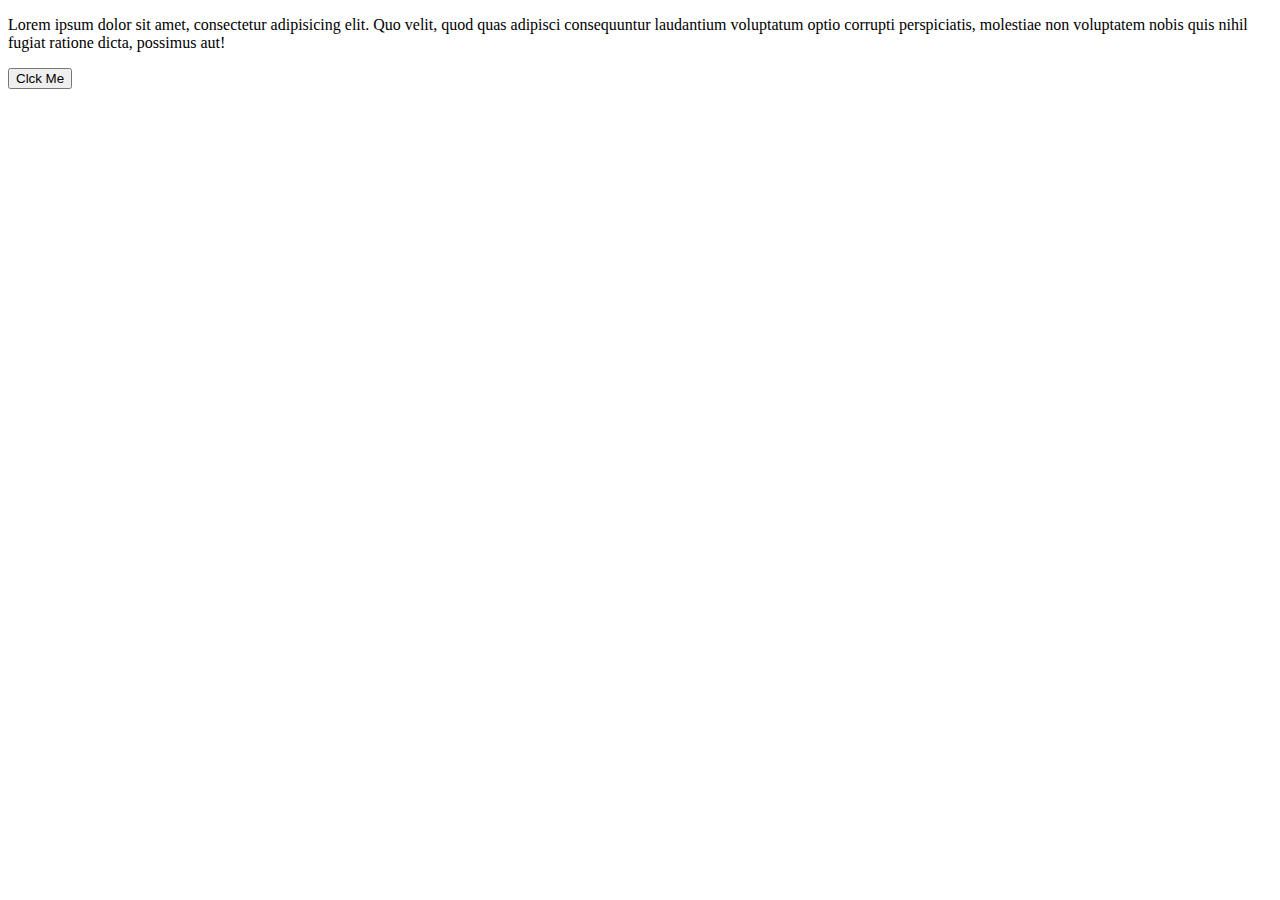
<file: day01/index.html>
<!DOCTYPE html>
<html lang="en">
<head>
    <meta charset="UTF-8">
    <meta name="viewport" content="width=device-width, initial-scale=1.0">
    <meta http-equiv="X-UA-Compatible" content="ie=edge">
    <title>Day01</title>
</head>
<body>

    <p>Lorem ipsum dolor sit amet, consectetur adipisicing elit. Quo velit, quod quas adipisci consequuntur laudantium voluptatum optio corrupti perspiciatis, molestiae non voluptatem nobis quis nihil fugiat ratione dicta, possimus aut!</p>

    <button onclick="alert('You created a popup window')">Clck Me</button>

    <!-- <script>
        confirm("Yes or no");
    </script> -->

    <script src="js/script.js"></script>
</body>
</html>
</file>
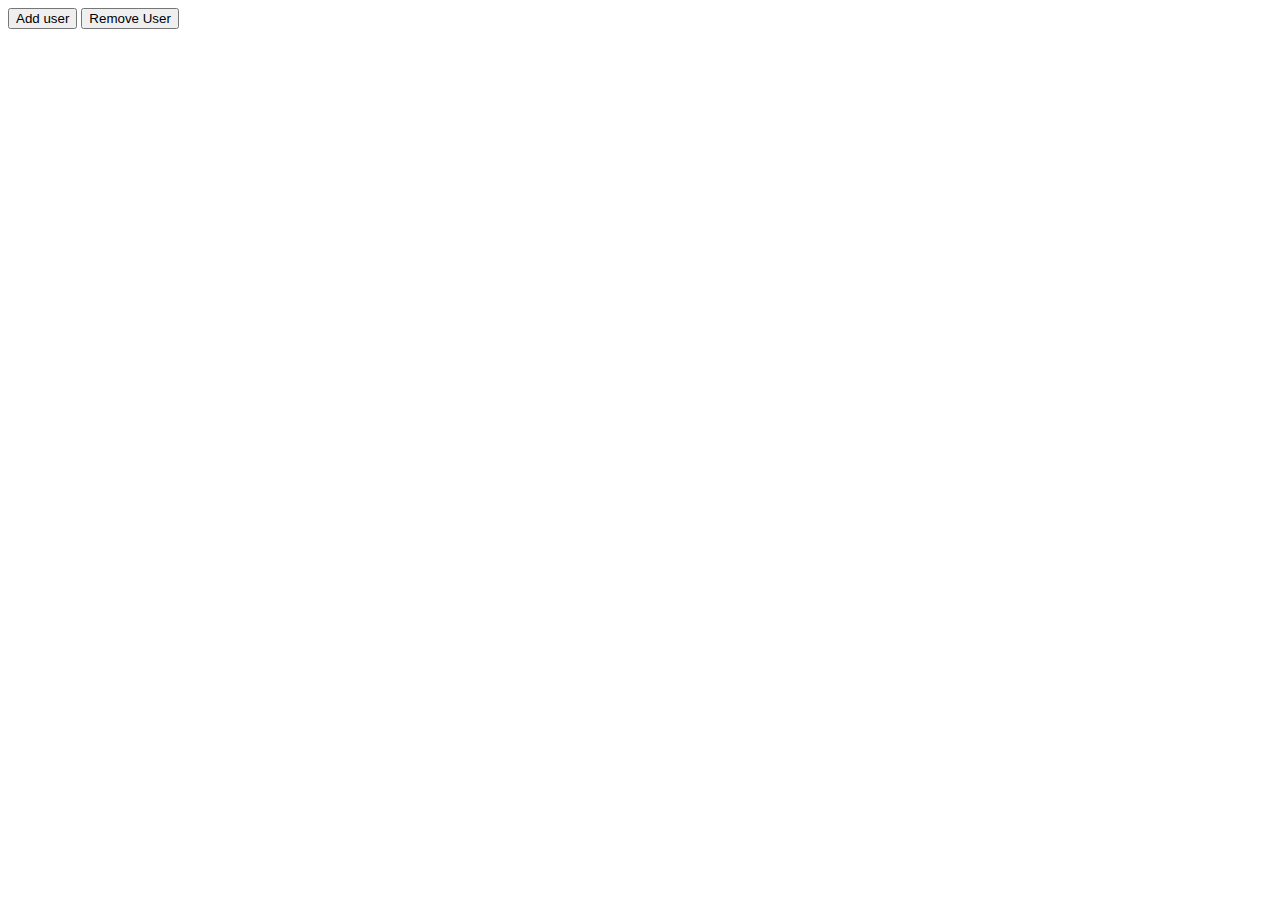
<file: day03/index.html>
<!DOCTYPE html>
<html lang="en">
<head>
    <meta charset="UTF-8">
    <meta name="viewport" content="width=device-width, initial-scale=1.0">
    <meta http-equiv="X-UA-Compatible" content="ie=edge">
    <title>Document</title>
</head>
<body>

    <button onclick="getUser()">Add user</button>
    <button onclick="removeUser()">Remove User</button>

    <script src="js/script.js">
    </script>


</body>
</html>
</file>
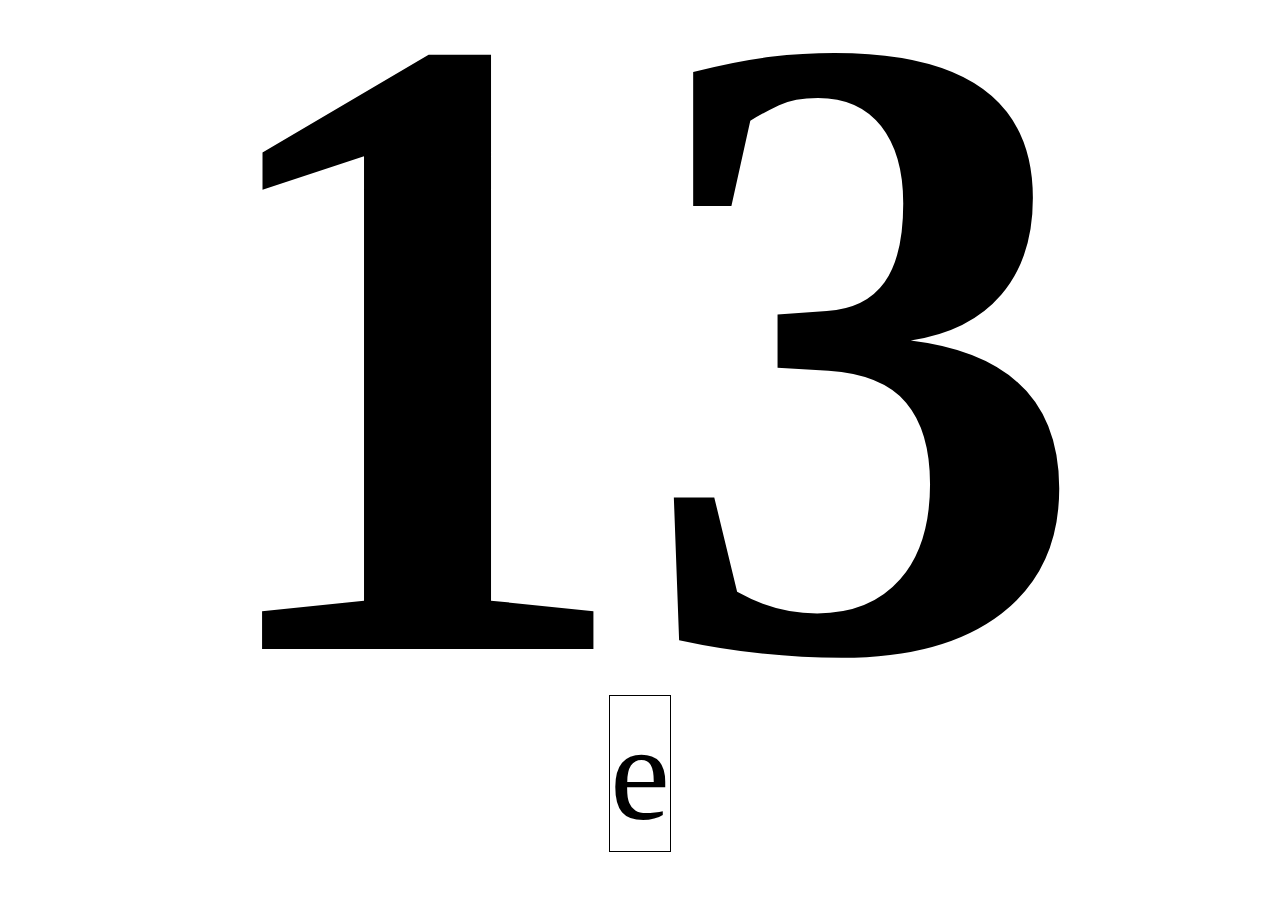
<file: day07/assignment.html>
<!DOCTYPE html>
<html lang="en">
<head>
    <meta charset="UTF-8">
    <meta name="viewport" content="width=device-width, initial-scale=1.0">
    <meta http-equiv="X-UA-Compatible" content="ie=edge">
    <title>Document</title>
    <link rel="stylesheet" href="css/style.css">
</head>
<body>
    <section class="number">
            <h1>13</h1>
    </section>

    <section class="key">
            <p>e</p>
    </section>


    <audio data-key="65" src="sounds/clap.wav"></audio>
    <audio data-key="83" src="sounds/hihat.wav"></audio>
    <audio data-key="68" src="sounds/kick.wav"></audio>
    <audio data-key="70" src="sounds/openhat.wav"></audio>
    <audio data-key="71" src="sounds/boom.wav"></audio>
    <audio data-key="72" src="sounds/ride.wav"></audio>
    <audio data-key="74" src="sounds/snare.wav"></audio>
    <audio data-key="75" src="sounds/tom.wav"></audio>
    <audio data-key="76" src="sounds/tink.wav"></audio>

    <script src="js/assignment.js">

    </script>
</body>
</html>
</file>
<file: day07/css/style.css>
ul {
    display: flex;
    list-style: none;
    justify-content: space-between;
    background-color: hsla(300, 30%, 40%, 1);
    padding: 0;
    margin: 0;
    position: fixed;
    width: 100vw;
    top: -100px;
    transition: top .5s;
}

ul.vis {
    top: 0px;
}

section.number {
    display: flex;
    justify-content: center;
    align-items: center;
    height: 75vh;
}

h1 {
    font-size: 100vh;
}

section.key {
    display: flex;
    justify-content: center;
    align-items: center;
    height: 20vh;
}

p{
    font-size: 15vh;
    border: solid 1px black
}
</file>
